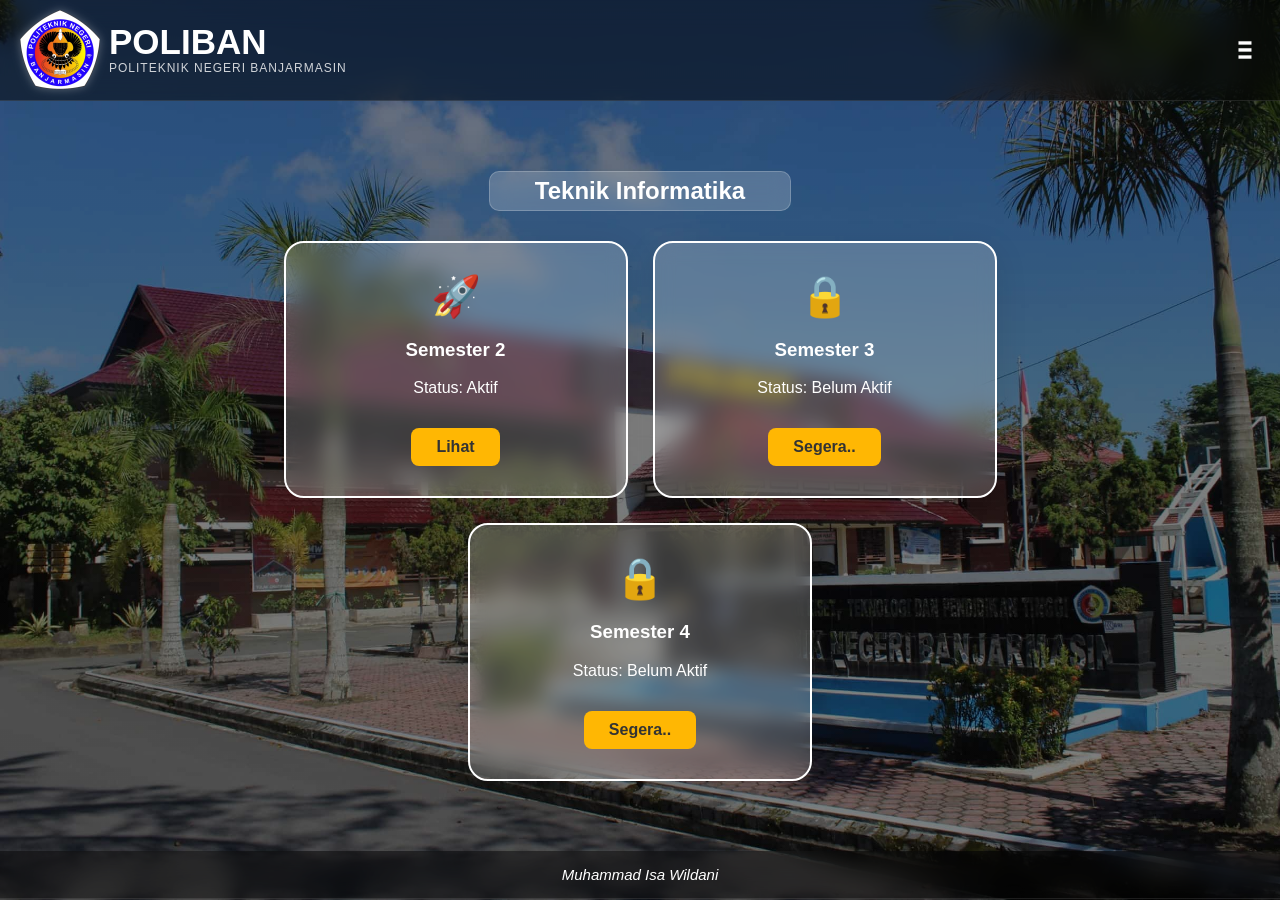
<file: index.html>
<!DOCTYPE html>
<html lang="id">
    <head>
        <meta charset="UTF-8">
        <meta name="viewport" content="width=device-width,initial-scale=1.0">
        <title>Halaman Utama</title>
        <link rel="stylesheet" href="style.css">
    </head>
    <body>

        <!-- HEADER-->
         <header class="home-header">
            <div class="header-left">
                <img src="img/FixedLogo.png" alt="LogoBaru" class="logo-header">
                <div class="header-titles">
                    <h1 class="main-titles">POLIBAN</h1>
                    <p class="sub-titles">POLITEKNIK NEGERI BANJARMASIN</p>
                </div>
            </div>

            <!-- JAM DAN TANGGAL -->
             <!--<div class="header-center">
                <div id="clock">00:00:00</div>
                <div id="date">Memuat Tanggal..</div>
             </div>-->

            <div class="profile-menu">
                <div class="btn-profile" id="menu-toggle" onclick="openMenu()" style="cursor: pointer;">
                    <img src="img/menuicon.png" alt="Menu" width="30">
                </div>
         </header>
         <div id="sidebar-container"></div>

         <main class="dashboard-container">
            <h2>Teknik Informatika</h2>
            <div class="semester-grid">

         <!-- SEMESTER 2 -->
          <div class="card-home active-card">
            <div class="card-icon">🚀</div>
          <h3>Semester 2</h3>
          <p>Status: Aktif</p>
          <a href="semester/semester2.html" class="btn-home">Lihat</a>
          </div>

          <!-- SEMESTER 3 -->
           <div class="card-home active-card">
            <div class="card-icon">🔒</div>
            <h3>Semester 3</h3>
            <p>Status: Belum Aktif</p>
            <a href="semester/semester3.html" class="btn-home">Segera..</a>
           </div>

           <!-- SEMESTER 4 -->
            <div class="card-home active-card">
            <div class="card-icon">🔒</div>
            <h3>Semester 4</h3>
            <p>Status: Belum Aktif</p>
            <a href="semester/semester4.html" class="btn-home">Segera..</a>
           </div>

            </div>
         </main>

         <script src="script.js"></script>

         <!-- FOOTER -->
          <div class="footer1">Muhammad Isa Wildani</div>

          
    </body>
</html>
</file>
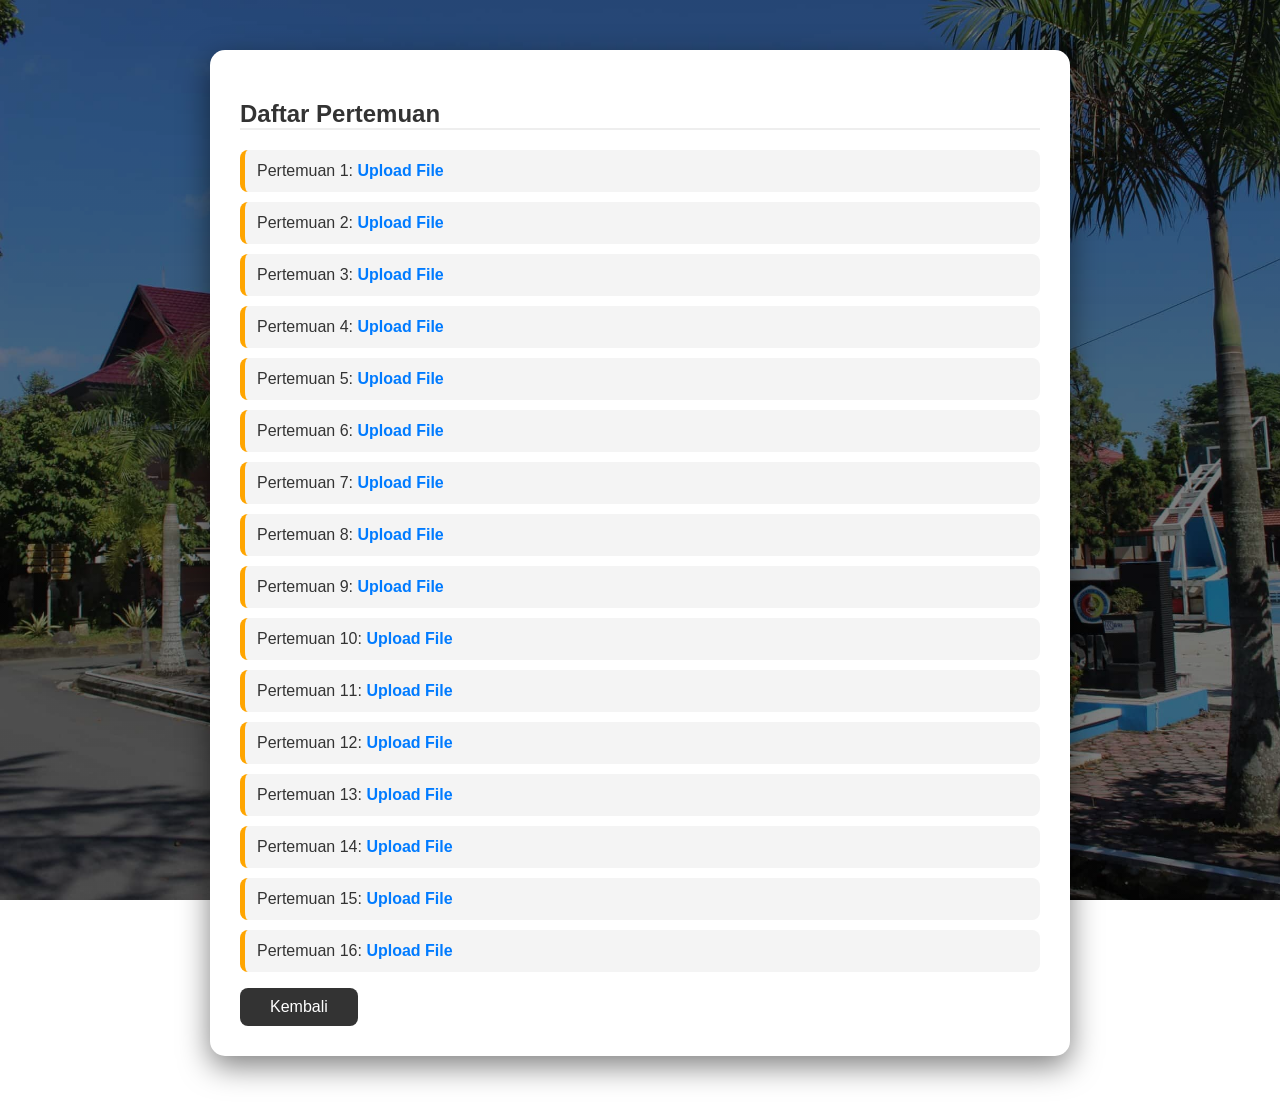
<file: materi/Agama.html>
<!DOCTYPE html>
<html>
    <head>
        <title>Materi</title>
    <link rel="stylesheet" href="../style.css">
    </head>

    <body class="Halaman-materi">

        <div class="materi-container">

        <h2>Daftar Pertemuan</h2>
        <ul>
        
            <li>Pertemuan 1: <a href="../assets/Materipertemuan/uploadmateri.html">Upload File</a></li>
            <li>Pertemuan 2: <a href="../assets/Materipertemuan/uploadmateri.html">Upload File</a></li>
            <li>Pertemuan 3: <a href="../assets/Materipertemuan/uploadmateri.html">Upload File</a></li>
            <li>Pertemuan 4: <a href="../assets/Materipertemuan/uploadmateri.html">Upload File</a></li>
            <li>Pertemuan 5: <a href="../assets/Materipertemuan/uploadmateri.html">Upload File</a></li>
            <li>Pertemuan 6: <a href="../assets/Materipertemuan/uploadmateri.html">Upload File</a></li>
            <li>Pertemuan 7: <a href="../assets/Materipertemuan/uploadmateri.html">Upload File</a></li>
            <li>Pertemuan 8: <a href="../assets/Materipertemuan/uploadmateri.html">Upload File</a></li>
            <li>Pertemuan 9: <a href="../assets/Materipertemuan/uploadmateri.html">Upload File</a></li>
            <li>Pertemuan 10: <a href="../assets/Materipertemuan/uploadmateri.html">Upload File</a></li>
            <li>Pertemuan 11: <a href="../assets/Materipertemuan/uploadmateri.html">Upload File</a></li>
            <li>Pertemuan 12: <a href="../assets/Materipertemuan/uploadmateri.html">Upload File</a></li>
            <li>Pertemuan 13: <a href="../assets/Materipertemuan/uploadmateri.html">Upload File</a></li>
            <li>Pertemuan 14: <a href="../assets/Materipertemuan/uploadmateri.html">Upload File</a></li>
            <li>Pertemuan 15: <a href="../assets/Materipertemuan/uploadmateri.html">Upload File</a></li>
            <li>Pertemuan 16: <a href="../assets/Materipertemuan/uploadmateri.html">Upload File</a></li>


           
            
        </ul>


        <a href="../index.html" class="btn-kembali">Kembali</a>
        </div>
    </body>
</html>
</file>
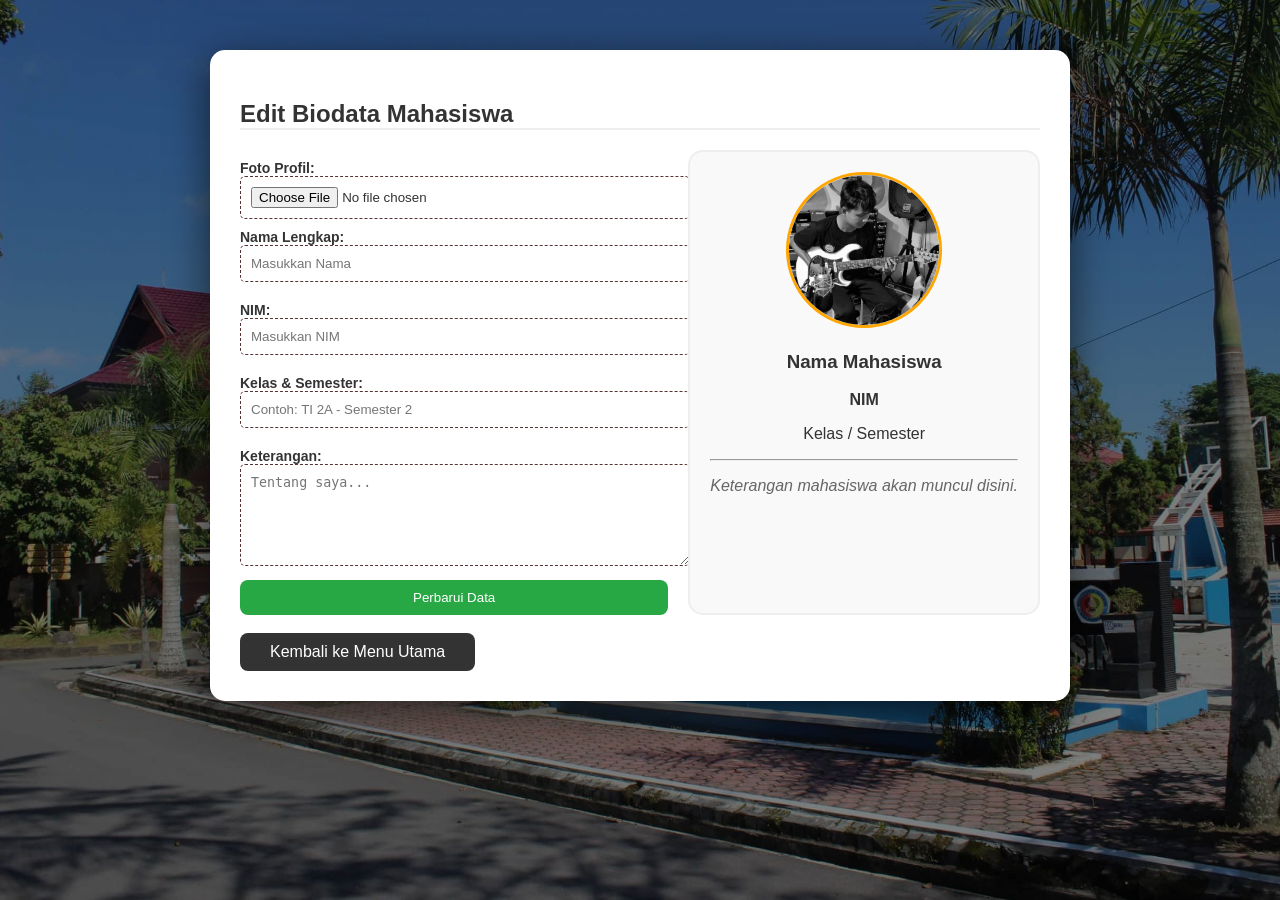
<file: profile/profil.html>
<!DOCTYPE html>
<html>
    <head>
        <title>Biodata Mahasiswa</title>
        <link rel="stylesheet" href="../style.css">
    </head>
    <body class="halaman-materi">
        <div id="sidebar-container"></div>
        <div class="materi-container" style="max-width: 800px;">
            <h2>Edit Biodata Mahasiswa</h2>

            <div style="display: flex; gap: 20px; flex-wrap: wrap;">

                <div style="flex: 1; min-width: 300px;">
                    <label>Foto Profil:</label>
                    <input type="file" id="inputFoto" accept="image/*" class="custom-file-input" onchange="previewImage()">

                    <label>Nama Lengkap:</label>
                    <input type="text" id="InputNama" placeholder="Masukkan Nama" class="custom-file-input">

                    <label>NIM:</label>
                    <input type="text" id="InputNIM" placeholder="Masukkan NIM" class="custom-file-input">

                    <label>Kelas & Semester:</label>
                    <input type="text" id="InputKelas" placeholder="Contoh: TI 2A - Semester 2" class="custom-file-input">

                    <label>Keterangan:</label>
                    <textarea id="InputKet" placeholder="Tentang saya..." class="custom-file-input" style="height: 80px;"></textarea>

                    <button onclick="updateBiodata()" class="btn-kembali" style="background: #28a745; border: none; width: 100%;">Perbarui Data</button>
                 </div>

                 <div id="KartuBiodata" style="float: 1; min-width: 300px; border: 2px solid #eee; padding: 20px; border-radius: 15px; text-align: center; background: #f9f9f9;">
                    <img id="fotoTampil" src="../img/fotobiodata.jpg" style="width: 150px; height: 150px; border-radius: 50%; object-fit: cover; border: 3px solid orange;">
                    <h3 id="namaTampil">Nama Mahasiswa</h3>
                    <p><strong id="nimTampil">NIM</strong></p>
                    <p id="kelasTampil">Kelas / Semester</p>
                    <hr>
                    <p id="ketTampil" style="font-style: italic; color: #666;">Keterangan mahasiswa akan muncul disini.</p>
                 </div>
            </div>

            <br>
            <a href="../index.html" class="btn-kembali">Kembali ke Menu Utama</a>
        </div>

        <script>
            function previewImage() {
                const file = document.getElementById('inputFoto').file[0];
                const reader = new FileReader();
                reader.onloadend = function() {
                    document.getElementById('fotoTampil').src = reader.result;
                }
                if (file) { reader.readAsDataURL(file); }
            }

            function updateBiodata() {
                document.getElementById('namaTampil').innerText = document.getElementById('InputNama').value || "Nama Mahasiswa";
                document.getElementById('nimTampil').innerText = document.getElementById('InputNIM').value || "NIM";
                document.getElementById('kelasTampil').innerText = document.getElementById('InputKelas').value || "Kelas / Semester";
                document.getElementById('KetTampil').innerText = `"${document.getElementById('InputKet').value || "Keterangan..."}"`;
                alert("Biodata berhasil diperbarui!");
            }
        </script>
    </body>
</html>
</file>
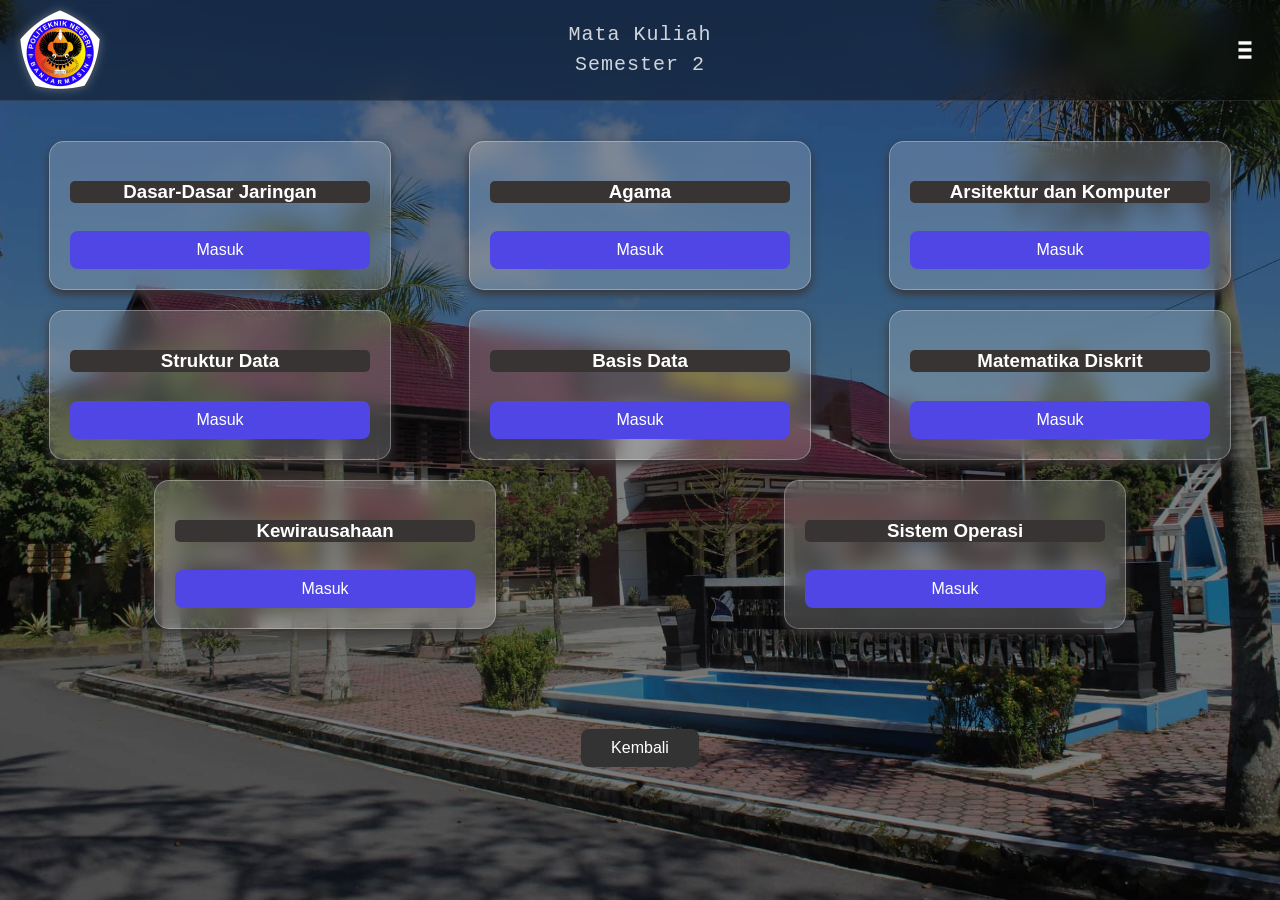
<file: semester/semester2.html>
<!DOCTYPE html>
<html>
    <head>
        <meta charset="UTF-8">
        <meta name="viewport" content="width=device-width,initial-scale=1.0">
        <title>MATA KULIAH</title>
        
        <link rel="stylesheet" href="../style.css">


    </head>
    <body>
        <div id="sidebar-container"></div>

        <header>
            <!--<div class="header-left">
                <img src="/img/FixedLogo.png" alt="LogoBaru" class="logo-header">
                <div class="header-titles">
                    <h1 class="main-titles">POLIBAN</h1>
                    <p class="sub-titles">POLITEKNIK NEGERI BANJARMASIN</p>
                </div>
            </div>-->
            <div class="header-left">
            <img src="../img/FixedLogo.png" alt="LogoBaru" class="logo-header">
            <div class="header-text">
            <p>Mata Kuliah</p>
            <p>Semester 2</p>
            </div>
        

            <div style="width: 80px;"></div>
            </div>
        

            <div class="profile-menu">
                <div class="btn-profile" id="menu-toggle" onclick="openMenu()" style="cursor: pointer;">
                    <img src="../img/menuicon.png" alt="Menu" width="30">
                </div>

                
        </header>

        <section class="courses">
            <!--<h2>Mata Kuliah Semester 2</h2>-->

            <div class="card">
                <h3>Dasar-Dasar Jaringan</h3>
                <a href="../materi/dasardasarjaringan.html">Masuk</a>
            </div>

            <div class="card">
                <h3>Agama</h3>
                <a href="../materi/Agama.html">Masuk</a>
            </div>

            <div class="card">
                <h3>Arsitektur dan Komputer</h3>
                <a href="../materi/ArsitekturdanKomputer.html">Masuk</a>
            </div>

            <div class="card">
                <h3>Struktur Data</h3>
                <a href="../materi/StrukturData.html">Masuk</a>
            </div>

            <div class="card">
                <h3>Basis Data</h3>
                <a href="../materi/BasisData.html">Masuk</a>
            </div>

            <div class="card">
                <h3>Matematika Diskrit</h3>
                <a href="../materi/MatematikaDiskrit.html">Masuk</a>
            </div>

            <div class="card">
                <h3>Kewirausahaan</h3>
                <a href="../materi/Kewirausahaan.html">Masuk</a>
            </div>

            <div class="card">
                <h3>Sistem Operasi</h3>
                <a href="../materi/SistemOperasi.html">Masuk</a>
            </div>

        </section>
        <script src="../script.js"></script>

        <div class="kembali-wrapper">
        <a href="javascript:history.back()" class="btn-kembali">Kembali</a>
        </div>

        
    </body>

</html>
</file>
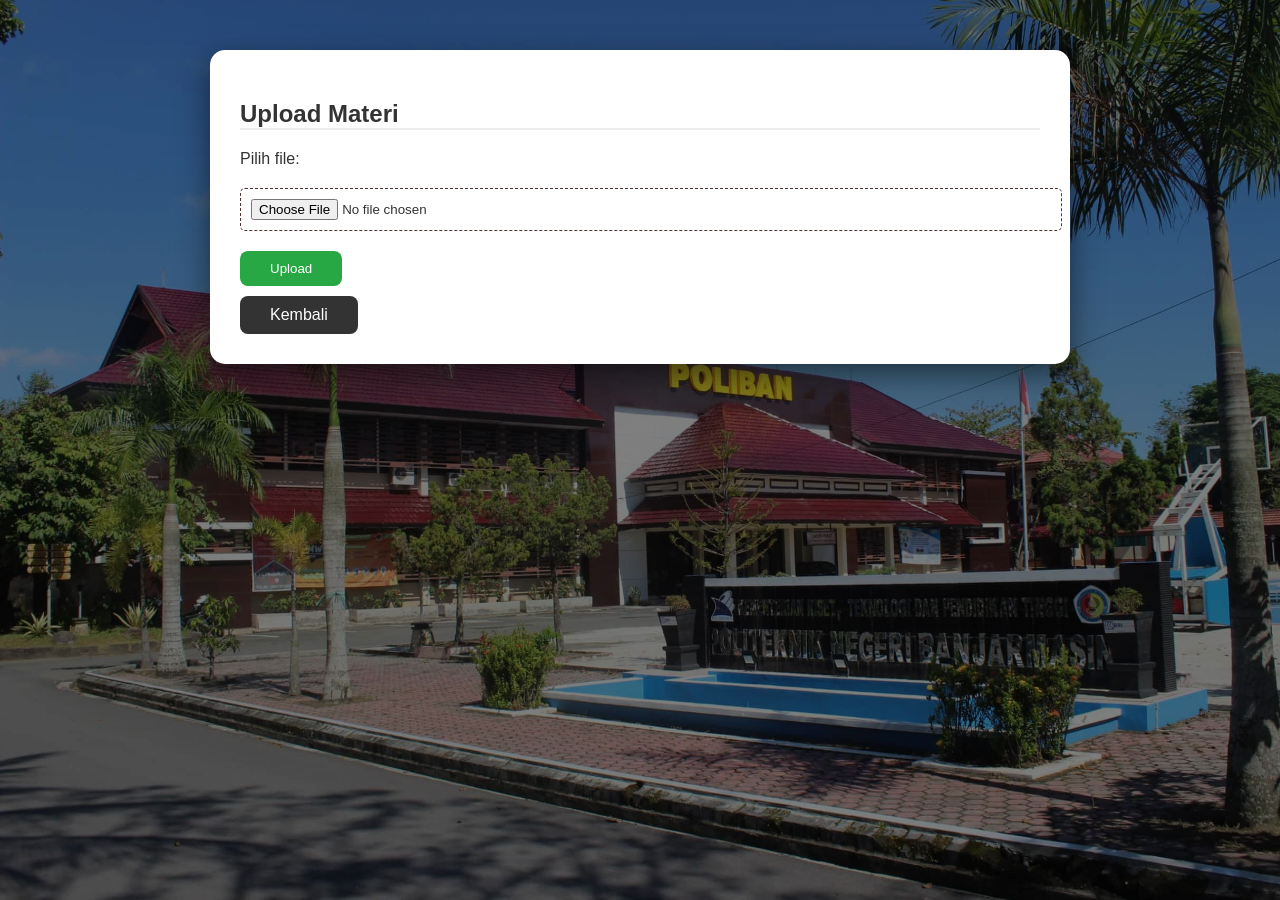
<file: assets/Materipertemuan/uploadmateri.html>
<!DOCTYPE html>
<html>
<head>
    <title>Upload Materi</title>
    <link rel="stylesheet" href="../../style.css">
</head>

<body class="Halaman-materi">
    <div class="materi-container">
        <h2>Upload Materi</h2>
        <p>Pilih file:</p>

        <div style="margin: 20px 0;">
            <input type="file" id="fileinput" class="custom-file-input">
        </div>

        <button onclick="alert('File berhasil diunggah (Simluasi)')" class="btn-kembali" style="background: #28a745; border: none; margin-bottom: 10px;">Upload</button>

        <br>
        <a href="javascript:history.back()" class="btn-kembali">Kembali</a>
    </div>
</body>

</body>
</html>
</file>
<file: style.css>
body {
    font-family: 'Arial';
    background-image: linear-gradient(rgba(0,0,0,0.5), rgba(0,0,0,0.5)), url(img/Poliban.jpg);
    background-size: cover;
    background-attachment: fixed;
    margin: 0;
    text-align: center;
    
}

.materi-container {
    /*display: flex !important;
    flex-wrap: wrap !important;
    justify-content: center !important;
    align-items: flex-start;
    gap: 20px;
    padding: 40px 0;
    width: 100% !important;
    margin: 0 auto !important;*/
    background-color: white !important;
    width: 80%;
    max-width: 800px;
    margin: 50px auto;
    padding: 30px;
    border-radius: 15px;
    text-align: left;
    box-shadow: 0 10px 30px rgba(0,0,0,0.5);
    color: #333;
    position: relative;
    z-index: 100;
}

.materi-container ul li {
    background-color: #f4f4f4;
    margin: 10px 0;
    padding: 12px;
    border-radius: 8px;
    list-style: none;
    border-left: 5px solid orange;
}

.materi-container h2 {
    color: #333;
    margin-top: 20px;
    border-bottom: 2px solid #eee;
}

.halaman-materi {
    display: flex;
    justify-content: center;
    align-items: flex-start;
    min-height: 100hv;
    margin: 0;
}

.halaman-materi .materi-container {
    background-color: white !important;
    width: 85%;
    max-width: 550px;
    padding: 30px;
    border-radius: 15px;
    box-shadow: 0px 10px 40px rgba(0,0,0,0.6);
    text-align: left;

}



header{
    background: rgba(0,0,0,0.4);
    backdrop-filter: blur(12px);
    -webkit-backdrop-filter: blur(12px);
    border-bottom: 1px solid rgba(255,255,255,0.1);
    top: 0;
    display: flex;
    justify-content: space-between;
    align-items: center;
    transition: 0.3s;
    height: 80%;
    padding: 10px 20px;
    box-sizing: border-box;
    /*background-color:rgb(108, 67, 67);
    padding: 10px 20px;
    display: flex;
    align-items: center;
    justify-content: space-between;
    height: 80%;
    box-sizing: border-box;*/

}

@media (max-width: 768px) {
    /*header {
        display: flex;
        flex-direction: row;
        justify-content: space-between;
        align-items: center;
        padding: 10px 20px;
        width: 100%;
        box-sizing: border-box;
    }*/

    .header-left {
        display: flex;
        align-items: center;
        gap: 12px;
        flex: 1;
    }

    .logo-header {
        height: 40px;     
        width: auto;
    }

    .header-text h1 {
        font-size: 1.1rem;
        text-align: left;
        margin: 0;
    }
}

.header-left {
    display: flex;
    align-items: center;
}

@media (max-width: 768px) {
    .btn-profile {
        display: flex;
        align-items: center;
        justify-content: center;
    }
}

.btn-profile{
    cursor: pointer;
    display: flex;
    align-items: center;
    margin: 0;
}

.btn-profile img{
    height: 30px;
    filter: invert(1);
}

.btn-profile:hover img {
    transform: scale(1.1);

}

.btn-profile:hover .hamburger-icon{
    color: black;
}

#menu-toggle {
    z-index: 1000 !important;
    position: relative;
    cursor: pointer;
}

.Logo{
    width: 80px;
    height: auto;
    z-index: 2;
}

.header-text{
    text-align: center;
    position: absolute;
    left:50%;
    transform: translateX(-50%);
    width: auto;
    white-space: nowrap;

}

.header-text p{
    font-size: 20px;
    font-family: 'Courier New';
    margin: 0 !important;
    padding: 0 !important;
    letter-spacing: 1px;
    line-height: 1.5;
    color: rgba(255,255,255,0.8);
    /*margin: 0;
    color: white;
    line-height: 1;
    font-size: 30px;*/
}

.courses{
    padding: 40px 20px 100px 20px !important;    
    display: flex !important;
    flex-wrap: wrap !important;
    justify-content: center !important;
    gap: 20px;

}

.courses h2{
    background: rgb(255, 162, 0);
    box-shadow: 0 4px 10px rgb(57, 52, 52);
    width: 100% ;
    max-width: 350px;
    margin: 0 auto 30px auto !important;
    border-radius: 5px;
    padding: 10px;
    text-align: center;


}

.card{
    background: rgba(255,255,255,0.2);
    backdrop-filter: blur(10px);
    border: 1px solid rgba(255,255,255,0.3);
    color: white;
    width: 300px;
    margin: auto; /*20px auto*/
    display: flex;
    flex-direction: column;
    padding: 20px;
    border-radius: 15px;
    box-shadow:0 4px 10px rgb(57, 52, 52);
    font-family: arial;
    transition: transform 0.3s ease, box-shadow 0.3s ease;

    
}

.card h3{
    background: rgb(57, 52, 52);
    border-radius: 5px;
    color: white;
    

}

.card a{
    display: inline-block;
    margin-top: 10px;
    padding: 10px 20px;
    background: #4f46e5;
    color: white;
    text-decoration: none;
    border-radius: 8px;
    
}

.card a:hover{
    background: #3730a3;
}

.card:hover {
    transform: translateY(-10px);
    box-shadow: 0 10px 20px rgba(0,0,0,0.3);
}

ul {
    list-style-type: none;
    padding: 0;
}

li {
    background: white;
    margin: 10px 0;
    padding: 15px;
    border-radius: 8px;
    border-left: 5px solid #ff9800;
    transition: 0.3s;
}

li:hover{
    transform: translateX(10px);
    background: #fff
}

li a {
    text-decoration: none;
    color: #007bff;
    font-weight: 600;
}

.btn-kembali {
    display: inline-block;
    padding: 10px 30px;
    background-color: #333;
    color: white !important;
    text-decoration: none;
    border-radius: 8px;
    justify-content: center;
}

@media (max-width: 768px) {
    .btn-kembali {
        width: 80%;
        max-width: 300px;
        text-align: center;
    }
}

.btn-kembali:hover {
    background-color: #ff9800;
}


/*--SIDE NAV--*/

.side-nav {
    

    height: 100%;
    width: 0;
    position: fixed;
    z-index: 2000;
    top: 0;
    right: 0;
    background-color: rgb(84, 125, 160);
    overflow-x: hidden;
    color: #221d1d;
    box-shadow: -2px 0 10px rgba(0,0,0,0.2);
    transition: 0.5s;
    padding-top: 60px;
}

.side-nav.active {
    right: 0;
}

.side-nav a {
    padding: 15px 25px;
    text-decoration: none;
    font-size: 16px;
    color: #000000;
    display: flex;
    transition: 0.3s;
    align-items: center;
    transition: 0.3s;
}

.side-nav a:hover {
    background-color: #333;
    color: white;
    padding-left: 35px;
}

.side-nav .close-btn {
    position: absolute !important;
    top: 10px !important;
    right: 15px !important;
    background: transparent !important;
    background-color: transparent !important;
    border: none !important;
    box-shadow: none !important;
    color:  #ffb703;
    font-size: 35px !important;
    font-weight: bold;
    line-height: 1;
    text-decoration: none !important;
    z-index: 99999 !important;
    cursor: pointer !important;
    display: block !important;
    width: auto !important;
    height: auto !important;
    padding: 0 !important;
    margin: 0 !important;
    
}

.side-nav-content {
    margin-top: 50px !important;
    display: flex;
    flex-direction: column;
    
}

.menu-header {
    margin-top: 30px;
    margin-bottom: 10px;
    font-size: 11px;
    font-weight: 800;
    text-transform: uppercase;
    letter-spacing: 2px;
    color: rgba(255,255,255,0.5);
    text-align: center;
    border-bottom: 1px solid rgba(255,255,255,0.1);
    padding-bottom: 5px;
    width: 80%;
    margin-left: auto;
    margin-right: auto;
}


.side-nav-content a {
    width: 100%;
    padding: 15px 20px;
    text-align: center;
    color: white;
    text-decoration: none;
    border-bottom: 1px solid rgba(255,255,255,0.1);
    transition: 0.3s;

    /*padding: 15px 25px;
    text-decoration: none;
    font-size: 18px;
    color: #000000;
    display: block;
    border-bottom: 1px solid #000000;
    background-color: transparent;*/
}

.side-nav-content a:hover {
    background: rgba(255,255,255,0.1);
    
}

.side-nav .close-btn:hover {
    background: transparent !important;
    color: white !important;
    transform: scale(1.1);
    transition: 0.2s;
}

.close-btn {
    background: none !important;
    border: none !important;
    position: absolute !important;
    top: 15px !important;
    right: 15px !important;
    color: #ffb703 !important;
    font-weight: bold;
    cursor: pointer !important;
    text-decoration: none !important;
    z-index: 10002 !important;
    line-height: 1;
    outline: none;
    -webkit-tap-highlight-color: transparent;
    
    

}


.user-profile-selection {
    text-align: center;
    padding: 20px;
}

.user-profile-selection img {
    width: 70px;
    border-radius: 50%;
}

.hamburger-icon {
    color: white;
    font-size: 30px;
    font-weight: bold;
    line-height: 1;
}


.custom-file-input {
    padding: 10px;
    border: 1px dashed #573434;
    border-radius: 5px;
    width: 100%;
    cursor: pointer;
}

.custom-file-input:hover {
    background-color: #f8f9fa;
}


label {
    display: block;
    margin-top: 10px;
    font-weight: bold;
    font-size: 14px;
}

input[type="text"], textarea {
    margin-bottom: 10px;
}

/* ---HALAMAN UTAMA--- */

.home-header {
    background: rgba(0,0,0,0.5);
    backdrop-filter: blur(12px);
    -webkit-backdrop-filter: blur(12px);
    border-bottom: 1px solid rgba(255,255,255,0.1);
    position: sticky;
    top: 0;
    z-index: 1000;
    display: flex;
    justify-content: space-between;
    align-items: 10px 30px;
    transition: 0.3s;
}

.home-header h1 {
    color: white;
    font-size: 35px;

}

.dashboard-container {
    max-width: 1000px;
    margin: 50px auto;
    padding: 20px;
    text-align: center;
}

.dashboard-container h2 {
    background: rgba(255,255,255,0.2);
    backdrop-filter: blur(10px);
    -webkit-backdrop-filter: blur(10px);
    border: 1px solid rgba(255,255,255,0.2);
    border-radius: 10px;
    width: 300px;
    margin: 0 auto 20px auto;
    padding: 5px 0;
    color: white;


}

.semester-grid {
    display: flex;
    justify-content: center;
    gap: 25px;
    flex-wrap: wrap;
    margin-top: 30px;
}

.card-home {
    background: rgba(255,255,255,0.2);
    backdrop-filter: blur(10px);
    -webkit-backdrop-filter: blur(10px);
    border: 1px solid rgb(255, 255, 255, 0.3);
    border-radius: 20px;
    padding: 30px;
    width: 280px;
    text-align: center;
    box-shadow: 0 8px 32px rgba(0,0,0,0.1);
    transition: transform 0.3s ease;
    color: white;
    
}

@media (max-width: 768px) {
    .card-home {
        margin: 10px auto;
        width: 90%;
    }
}

@media (max-width: 480px) {
    .sub-titles {
        font-size: 10px;
    }
}


.card-home:hover {
    transform: translateY(-10px);
}

.active-card {
    border: 2px solid white;

}

.card-icon {
    font-size: 40px;
    margin-bottom: 15px;
}

.btn-home {
    display: inline-block;
    margin-top: 15px;
    padding: 10px 25px;
    background-color: #ffb703;
    color: #333;
    text-decoration: none;
    border-radius: 8px;
    font-weight: bold;
}

.btn-home:disabled {
    background: #ccc;
    cursor: not-allowed;
}

.header-left {
    display: flex;
    align-items: center;
    gap: 9px !important;
}

.logo-header {
    width: auto;
    height: 80px;
    object-fit: contain;
    filter: drop-shadow(0px 0px 5px rgba(255,255,255,0.3)) ;
}

.header-titles {
    display: flex;
    flex-direction: column;
    justify-content: center;
    text-align: left;
}

.main-titles {
    font-size: 28px;
    font-weight: bold;
    margin: 0 !important;
    padding: 0 !important;
    line-height: 1;
    color: white;
}

.sub-titles {
    font-size: 12px;
    margin: 0 !important;
    padding: 0 !important;
    letter-spacing: 1px;
    line-height: 1.5;
    color: rgba(255,255,255,0.8);
}

/* JAM DAN TANGGAL */

.header-center {
    text-align: center;
    flex-grow: 1;
}

#clock {
    font-size: 1.5rem;
    font-weight: bold;
    color: #ffb703;
    letter-spacing: 2px;
    line-height: 1;
}

#date {
    font-size: 0.85rem;
    color: white;
    opacity: 0.9;
    margin-top: 5px;
}

/* FOOTER */

.footer1 {
    background: rgba(0,0,0,0.4);
    color: white;
    font-style: italic;
    font-size: 15px;
    backdrop-filter: blur(12px);
    -webkit-backdrop-filter: blur(12px);
    border-bottom: 1px solid rgba(255,255,255,0.1);
    padding: 15px 0;
    position: relative;
    bottom: 0;
    left: 0;
    width: 100%;
    text-align: center;
    margin-top: 10px;
}

@media (max-width: 768px) {
    .footer1{
        position: relative;
        width: 100%;
        padding: 15px 0;
        text-align: center;
        background: rgba(0,0,0,0.5);
        margin-top: 10px;
    }
}
</file>
